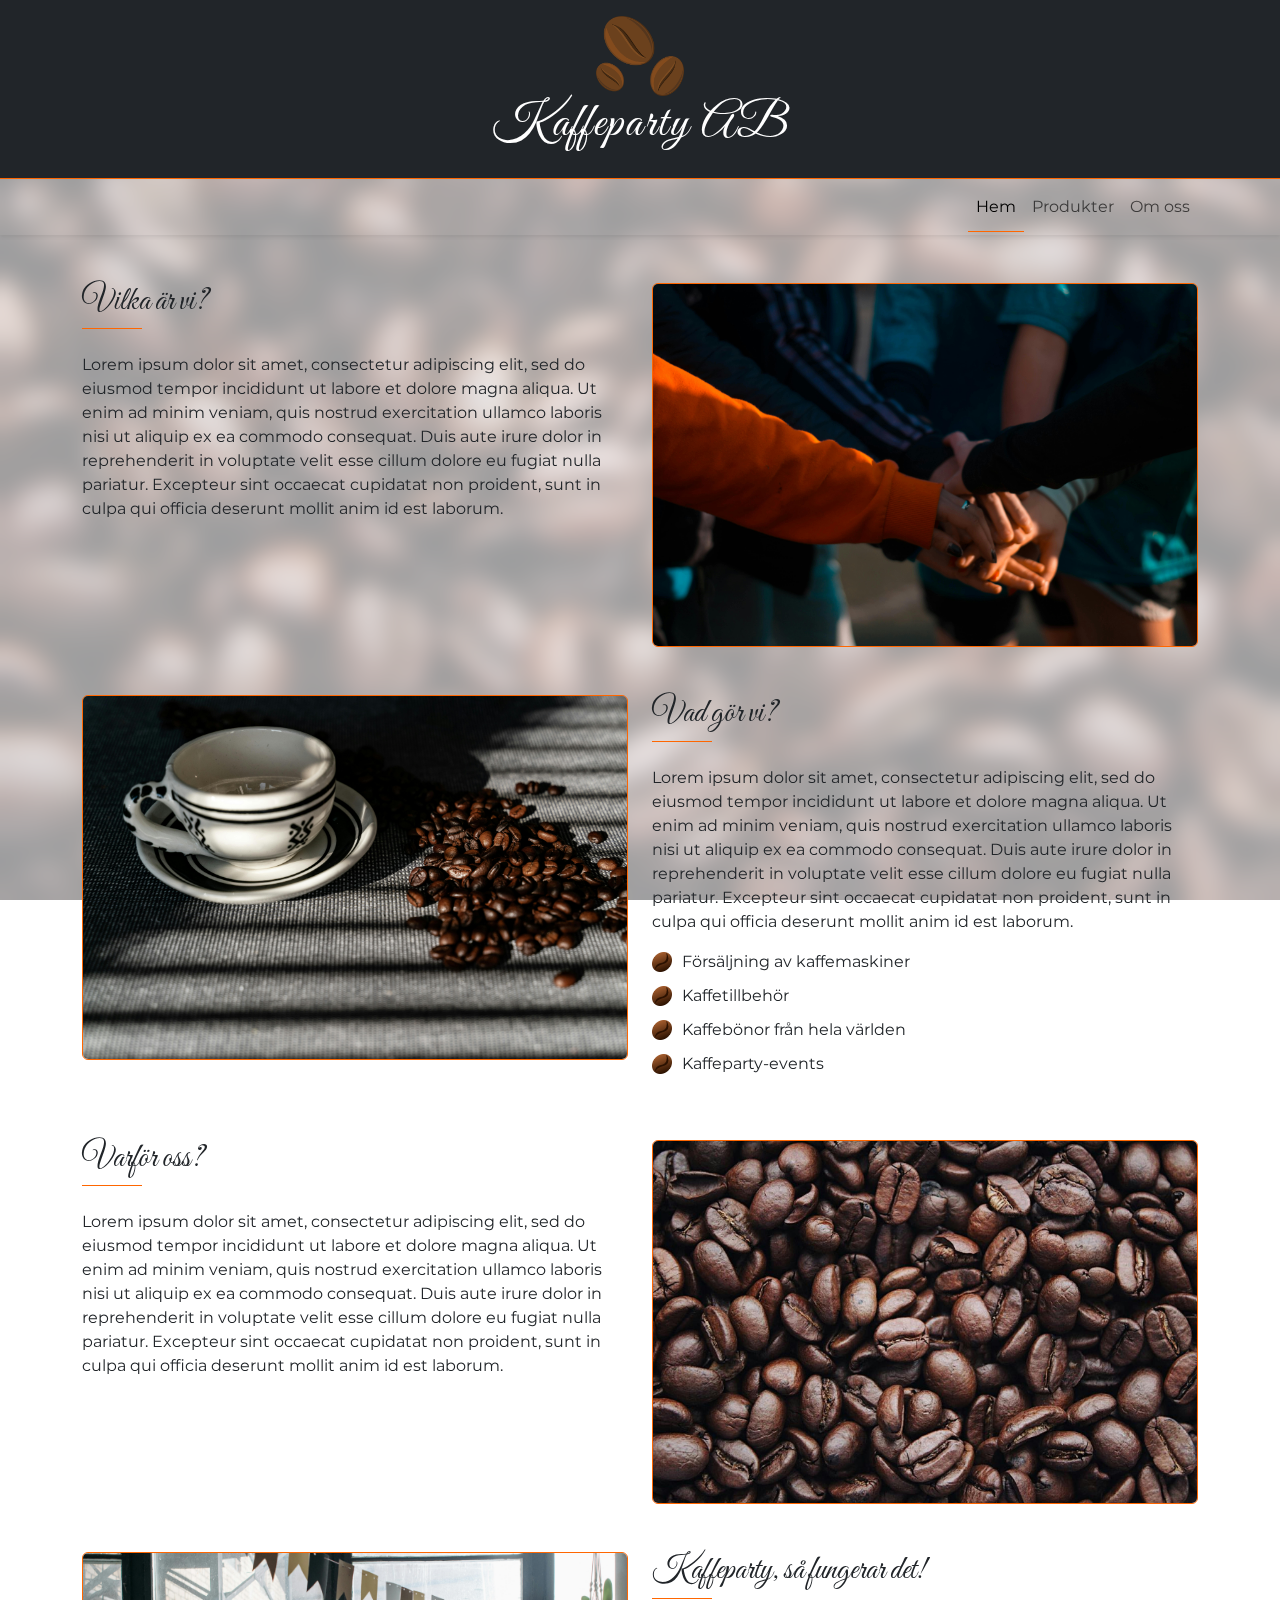
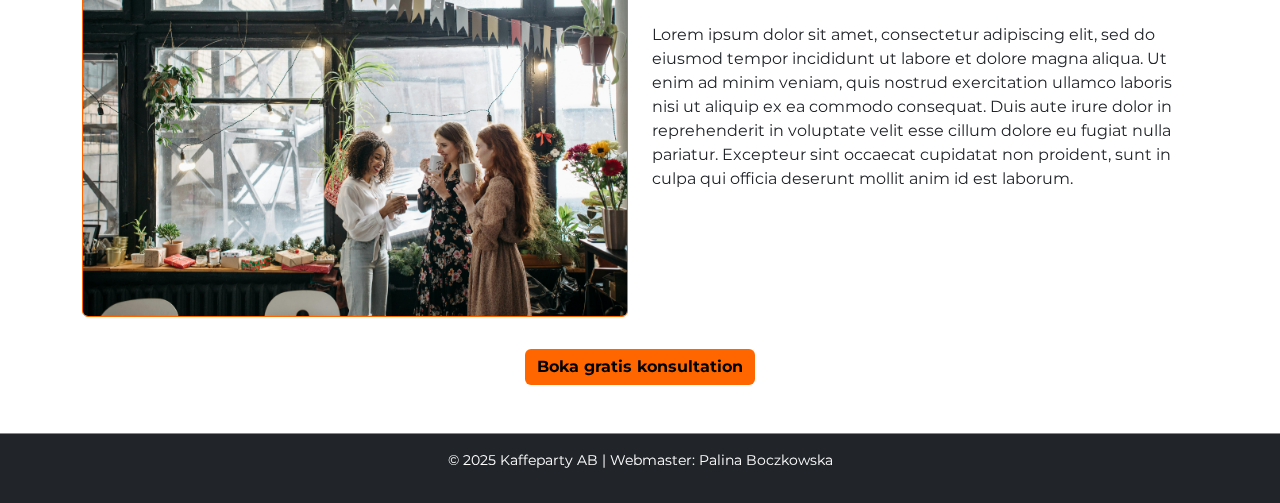
<file: index.html>
<!DOCTYPE html>
<html lang="sv">

<head>
    <meta charset="UTF-8">
    <meta name="viewport" content="width=device-width">
    <title>Kaffeparty</title>
    <!-- Bootstrap -->
    <link href="https://cdn.jsdelivr.net/npm/bootstrap@5.3.2/dist/css/bootstrap.min.css" rel="stylesheet">
    <!-- Custom CSS file -->
    <link href="style.css" rel="stylesheet">
    <link href="https://fonts.googleapis.com/css2?family=Great+Vibes&display=swap" rel="stylesheet">
    <link href="https://fonts.googleapis.com/css2?family=Montserrat:wght@400;700&display=swap" rel="stylesheet">
</head>

<body>
    <!-- Header -->
    <header class="bg-dark text-white text-center p-3">
        <!-- Logo is clickable and links to homepage -->
        <a href="index.html">
            <img src="src/logo.png" alt="Kaffeparty AB logo" class="logo" style="height: 80px;">
        </a>
        <h1>Kaffeparty AB</h1>
    </header>

    <!-- Navbar -->
    <nav class="navbar navbar-expand-lg bg-transparent text-white shadow-sm">
        <div class="container">
            <!-- Burger menu button aligned right -->
            <button class="navbar-toggler ms-auto" type="button" data-bs-toggle="collapse" data-bs-target="#navbarNav">
                <span class="navbar-toggler-icon"></span>
            </button>

            <!-- Navigation links -->
            <div class="collapse navbar-collapse" id="navbarNav">
                <ul class="navbar-nav ms-auto">
                    <li class="nav-item"><a class="nav-link" href="index.html">Hem</a></li>
                    <li class="nav-item"><a class="nav-link" href="products.html">Produkter</a></li>
                    <li class="nav-item"><a class="nav-link" href="about.html">Om oss</a></li>
                </ul>
            </div>
        </div>
    </nav>


    <!-- Main content area -->
    <main class="container my-5">
        <!-- Section: Who are we? -->
        <div class="row section-block">
            <div class="col-md-6">
                <h2>Vilka är vi?</h2>
                <p>Lorem ipsum dolor sit amet, consectetur adipiscing elit, sed do eiusmod tempor incididunt ut labore
                    et dolore magna aliqua.
                    Ut enim ad minim veniam, quis nostrud exercitation ullamco laboris nisi ut aliquip ex ea commodo
                    consequat. Duis aute irure dolor
                    in reprehenderit in voluptate velit esse cillum dolore eu fugiat nulla pariatur. Excepteur sint
                    occaecat cupidatat non proident,
                    sunt in culpa qui officia deserunt mollit anim id est laborum.</p>
            </div>
            <div class="col-md-6">
                <!-- Responsive placeholder image -->
                <img src="src/team.jpg" class="img-fluid rounded" alt="Team">
            </div>
        </div>

        <!-- Section: What do we do? -->
        <div class="row section-block">
            <!-- order-md-2 makes text appear first on mobile -->
            <div class="col-md-6 order-md-2">
                <h2>Vad gör vi?</h2>
                <p>Lorem ipsum dolor sit amet, consectetur adipiscing elit, sed do eiusmod tempor incididunt ut labore
                    et dolore magna aliqua.
                    Ut enim ad minim veniam, quis nostrud exercitation ullamco laboris nisi ut aliquip ex ea commodo
                    consequat. Duis aute irure dolor
                    in reprehenderit in voluptate velit esse cillum dolore eu fugiat nulla pariatur. Excepteur sint
                    occaecat cupidatat non proident,
                    sunt in culpa qui officia deserunt mollit anim id est laborum.</p>
                <ul class="coffee-list">
                    <li>Försäljning av kaffemaskiner</li>
                    <li>Kaffetillbehör</li>
                    <li>Kaffebönor från hela världen</li>
                    <li>Kaffeparty-events</li>
                </ul>
            </div>
            <div class="col-md-6 order-md-1">
                <img src="src/what_we_do.jpg" class="img-fluid rounded" alt="What we do">
            </div>
        </div>

        <!-- Section: Why us? -->
        <div class="row section-block">
            <div class="col-md-6">
                <h2>Varför oss?</h2>
                <p>Lorem ipsum dolor sit amet, consectetur adipiscing elit, sed do eiusmod tempor incididunt ut labore
                    et dolore magna aliqua.
                    Ut enim ad minim veniam, quis nostrud exercitation ullamco laboris nisi ut aliquip ex ea commodo
                    consequat. Duis aute irure dolor
                    in reprehenderit in voluptate velit esse cillum dolore eu fugiat nulla pariatur. Excepteur sint
                    occaecat cupidatat non proident,
                    sunt in culpa qui officia deserunt mollit anim id est laborum.</p>
            </div>
            <div class="col-md-6">
                <img src="src/beans.jpg" class="img-fluid rounded" alt="Beans">
            </div>
        </div>

        <!-- Section: Kaffeparty -->
        <div class="row section-block">
            <div class="col-md-6 order-md-2">
                <h2>Kaffeparty, så fungerar det!</h2>
                <p>Lorem ipsum dolor sit amet, consectetur adipiscing elit, sed do eiusmod tempor incididunt ut labore
                    et dolore magna aliqua.
                    Ut enim ad minim veniam, quis nostrud exercitation ullamco laboris nisi ut aliquip ex ea commodo
                    consequat. Duis aute irure dolor
                    in reprehenderit in voluptate velit esse cillum dolore eu fugiat nulla pariatur. Excepteur sint
                    occaecat cupidatat non proident,
                    sunt in culpa qui officia deserunt mollit anim id est laborum.</p>
            </div>
            <div class="col-md-6 order-md-1">
                <img src="src/coffee_party.jpg" class="img-fluid rounded" alt="Coffee party">
            </div>
        </div>
        <div class="text-center mt-3">
            <a href="about.html" class="btn btn-warning">
                Boka gratis konsultation
            </a>
        </div>
    </main>

    <!-- Footer -->
    <footer class="bg-dark text-white text-center p-3 mt-5">
        <p>&copy; 2025 Kaffeparty AB | Webmaster: Palina Boczkowska</p>
    </footer>

    <!-- Bootstrap JS -->
    <script src="https://cdn.jsdelivr.net/npm/bootstrap@5.3.2/dist/js/bootstrap.bundle.min.js"></script>
    <!-- JS -->
    <script src="script.js"></script>
</body>

</html>
</file>
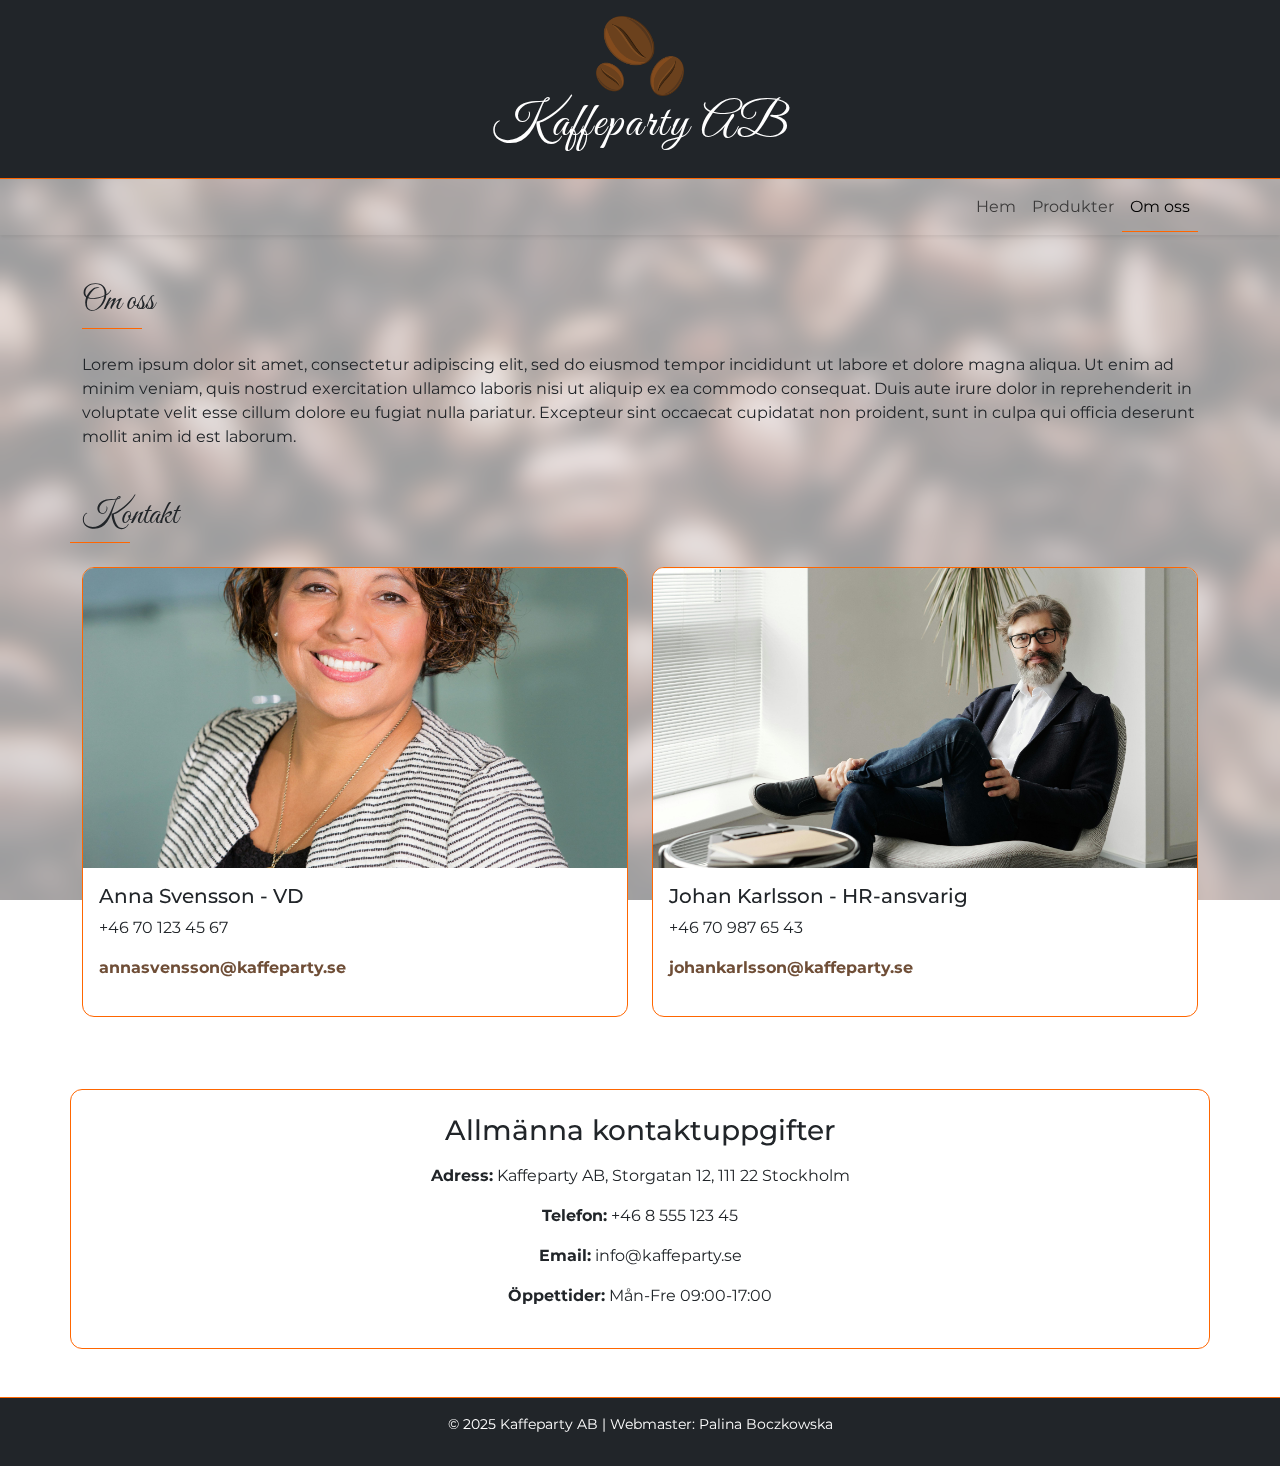
<file: about.html>
<!DOCTYPE html>
<html lang="sv">

<head>
    <meta charset="UTF-8">
    <meta name="viewport" content="width=device-width">
    <title>Kaffeparty</title>
    <!-- Bootstrap -->
    <link href="https://cdn.jsdelivr.net/npm/bootstrap@5.3.2/dist/css/bootstrap.min.css" rel="stylesheet">
    <!-- Custom CSS file -->
    <link href="style.css" rel="stylesheet">
    <link href="https://fonts.googleapis.com/css2?family=Great+Vibes&display=swap" rel="stylesheet">
    <link href="https://fonts.googleapis.com/css2?family=Montserrat:wght@400;700&display=swap" rel="stylesheet">
</head>

<body>
    <!-- Header -->
    <header class="bg-dark text-white text-center p-3">
        <!-- Logo is clickable and links to homepage -->
        <a href="index.html">
            <img src="src/logo.png" alt="Kaffeparty AB logo" class="logo" style="height: 80px;">
        </a>
        <h1>Kaffeparty AB</h1>
    </header>

    <!-- Navbar -->
    <nav class="navbar navbar-expand-lg bg-transparent text-white shadow-sm">
        <div class="container">
            <!-- Burger menu button aligned right -->
            <button class="navbar-toggler ms-auto" type="button" data-bs-toggle="collapse" data-bs-target="#navbarNav">
                <span class="navbar-toggler-icon"></span>
            </button>

            <!-- Navigation links -->
            <div class="collapse navbar-collapse" id="navbarNav">
                <ul class="navbar-nav ms-auto">
                    <li class="nav-item"><a class="nav-link" href="index.html">Hem</a></li>
                    <li class="nav-item"><a class="nav-link" href="products.html">Produkter</a></li>
                    <li class="nav-item"><a class="nav-link" href="about.html">Om oss</a></li>
                </ul>
            </div>
        </div>
    </nav>

    <!-- Main Content -->
    <main class="container my-5">
        <h2>Om oss</h2>
        <p>Lorem ipsum dolor sit amet, consectetur adipiscing elit, sed do eiusmod tempor incididunt ut labore et dolore
            magna aliqua.
            Ut enim ad minim veniam, quis nostrud exercitation ullamco laboris nisi ut aliquip ex ea commodo consequat.
            Duis aute irure dolor
            in reprehenderit in voluptate velit esse cillum dolore eu fugiat nulla pariatur. Excepteur sint occaecat
            cupidatat non proident,
            sunt in culpa qui officia deserunt mollit anim id est laborum.</p>

        <div class="row section-block">
            <h2>Kontakt</h2>
            <!-- CEO -->
            <div class="col-md-6 mb-4">
                <div class="card about-card">
                    <img src="src/vd.jpg" class="card-img-top" alt="VD">
                    <div class="card-body">
                        <h5 class="card-title">Anna Svensson - VD</h5>
                        <p>+46 70 123 45 67</p>
                        <p class="brown">annasvensson@kaffeparty.se</p>
                    </div>
                </div>
            </div>
            <!-- HR -->
            <div class="col-md-6 mb-4">
                <div class="card about-card">
                    <img src="src/hr.jpg" class="card-img-top" alt="HR-ansvarig">
                    <div class="card-body">
                        <h5 class="card-title">Johan Karlsson - HR-ansvarig</h5>
                        <p>+46 70 987 65 43</p>
                        <p class="brown">johankarlsson@kaffeparty.se</p>
                    </div>
                </div>
            </div>
            <!-- Contact Info Block -->
            <section class="contact-info text-dark py-4 mt-5">
                <div class="container text-center">
                    <h3 class="mb-3">Allmänna kontaktuppgifter</h3>
                    <p><strong>Adress:</strong> Kaffeparty AB, Storgatan 12, 111 22 Stockholm</p>
                    <p><strong>Telefon:</strong> +46 8 555 123 45</p>
                    <p><strong>Email:</strong> info@kaffeparty.se</p>
                    <p><strong>Öppettider:</strong> Mån-Fre 09:00-17:00</p>
                </div>
            </section>
        </div>
    </main>

    <!-- Footer -->
    <footer class="bg-dark text-white text-center p-3 mt-5">
        <p>&copy; 2025 Kaffeparty AB | Webmaster: Palina Boczkowska</p>
    </footer>

    <!-- Bootstrap JS -->
    <script src="https://cdn.jsdelivr.net/npm/bootstrap@5.3.2/dist/js/bootstrap.bundle.min.js"></script>
    <!-- JS -->
    <script src="script.js"></script>

</body>

</html>
</file>
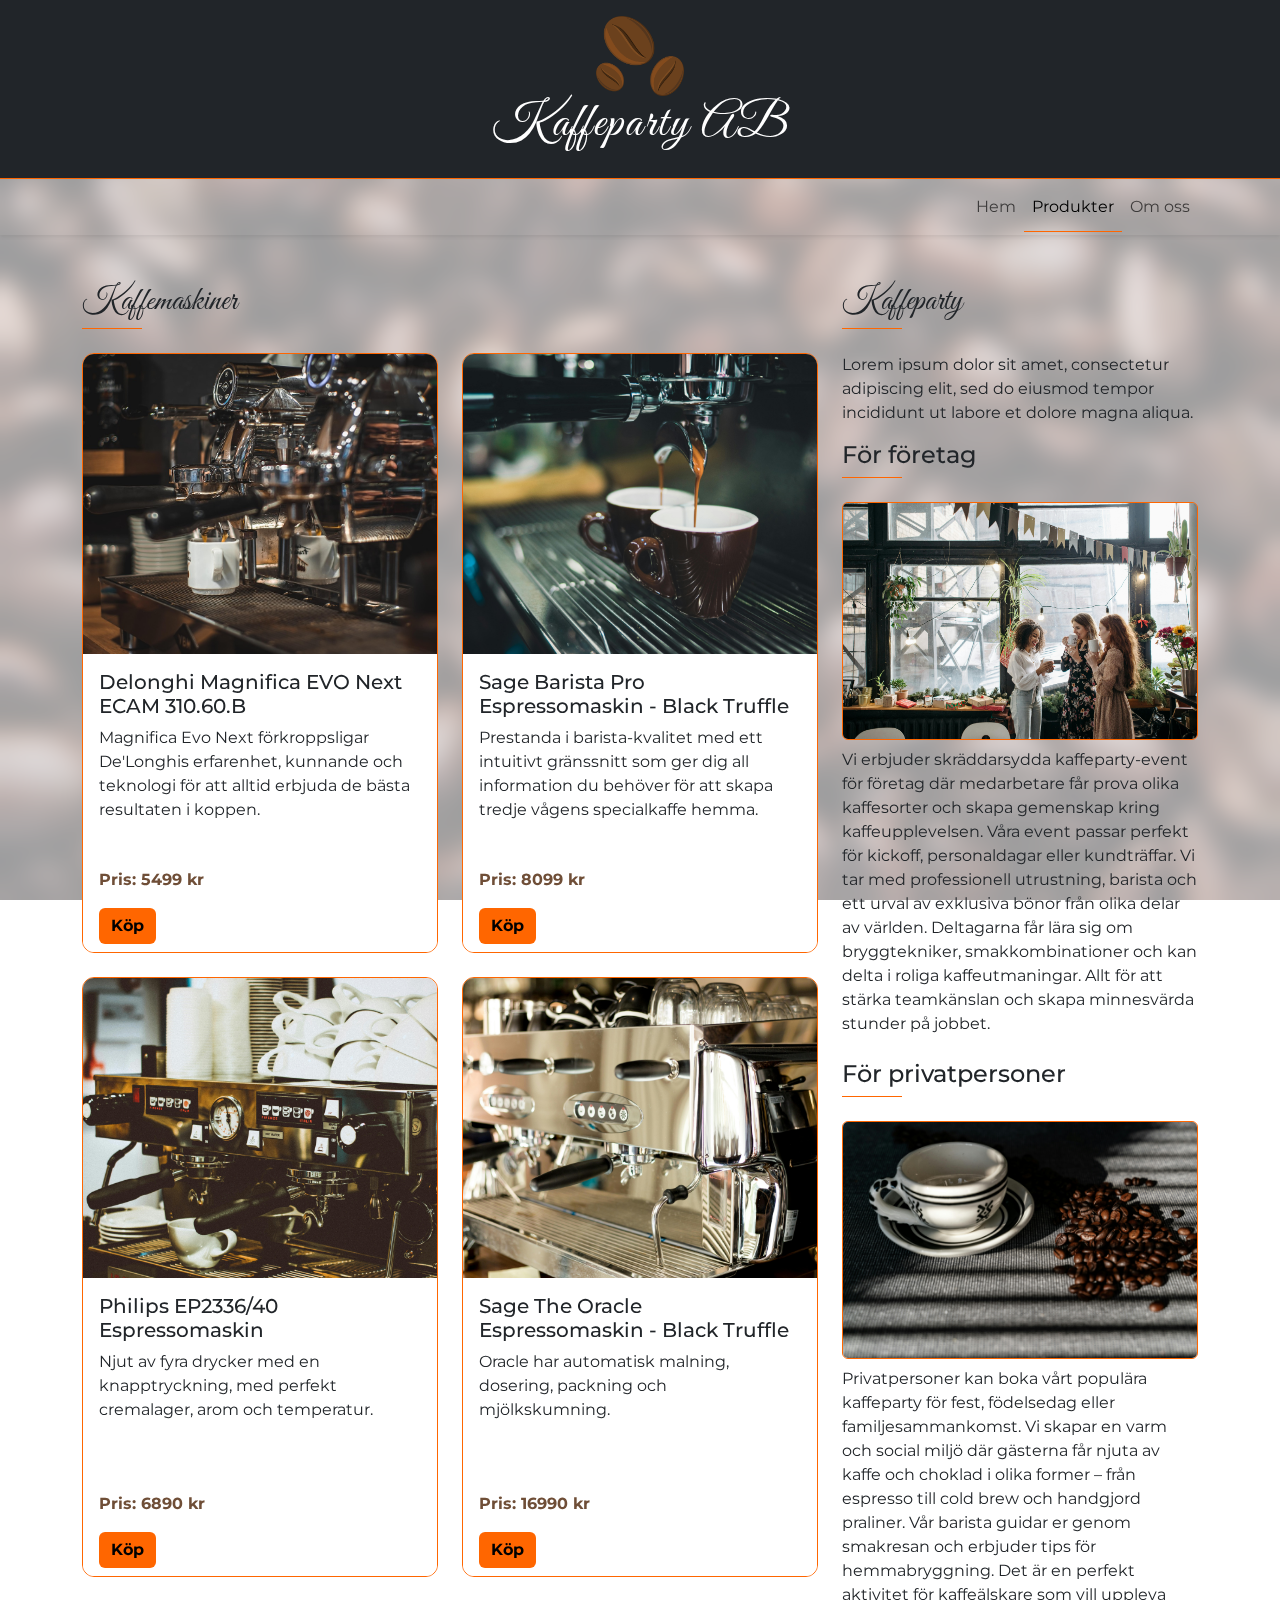
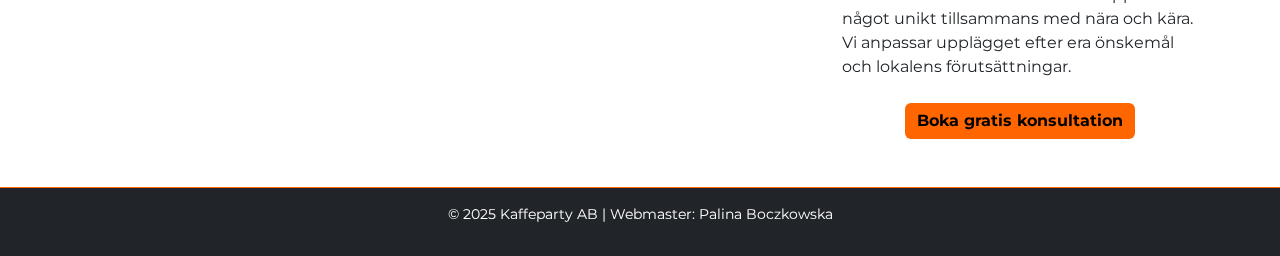
<file: products.html>
<!DOCTYPE html>
<html lang="sv">

<head>
    <meta charset="UTF-8">
    <meta name="viewport" content="width=device-width">
    <title>Kaffeparty</title>
    <!-- Bootstrap -->
    <link href="https://cdn.jsdelivr.net/npm/bootstrap@5.3.2/dist/css/bootstrap.min.css" rel="stylesheet">
    <!-- Custom CSS file -->
    <link href="style.css" rel="stylesheet">
    <link href="https://fonts.googleapis.com/css2?family=Great+Vibes&display=swap" rel="stylesheet">
    <link href="https://fonts.googleapis.com/css2?family=Montserrat:wght@400;700&display=swap" rel="stylesheet">
</head>

<body>
    <!-- Header -->
    <header class="bg-dark text-white text-center p-3">
        <!-- Logo is clickable and links to homepage -->
        <a href="index.html">
            <img src="src/logo.png" alt="Kaffeparty AB logo" class="logo" style="height: 80px;">
        </a>
        <h1>Kaffeparty AB</h1>
    </header>

    <!-- Navbar -->
    <nav class="navbar navbar-expand-lg bg-transparent text-white shadow-sm">
        <div class="container">
            <!-- Burger menu button aligned right -->
            <button class="navbar-toggler ms-auto" type="button" data-bs-toggle="collapse" data-bs-target="#navbarNav">
                <span class="navbar-toggler-icon"></span>
            </button>

            <!-- Navigation links -->
            <div class="collapse navbar-collapse" id="navbarNav">
                <ul class="navbar-nav ms-auto">
                    <li class="nav-item"><a class="nav-link" href="index.html">Hem</a></li>
                    <li class="nav-item"><a class="nav-link" href="products.html">Produkter</a></li>
                    <li class="nav-item"><a class="nav-link" href="about.html">Om oss</a></li>
                </ul>
            </div>
        </div>
    </nav>

    <!-- Main Content -->
    <main class="container my-5">
        <div class="row section-block">
            <!-- Coffee Machines -->
            <div class="col-lg-8">
                <h2>Kaffemaskiner</h2>
                <div class="row">
                    <!-- Product card -->
                    <div class="col-md-6 mb-4">
                        <div class="card d-flex flex-column">
                            <img src="src/coffee-machine1.jpg" class="card-img-top" alt="Delonghi Magnifica">
                            <div class="card-body flex-grow-1">
                                <h5 class="card-title">Delonghi Magnifica EVO Next ECAM 310.60.B</h5>
                                <p class="card-text">Magnifica Evo Next förkroppsligar De'Longhis erfarenhet, kunnande
                                    och teknologi för att alltid erbjuda de bästa resultaten i koppen.</p>
                            </div>
                            <div class="card-footer bg-white border-0">
                                <p class="brown">Pris: 5499 kr</p>
                                <a href="products.html" class="btn btn-warning">Köp</a>
                            </div>
                        </div>
                    </div>
                    <!-- Product card -->
                    <div class="col-md-6 mb-4">
                        <div class="card d-flex flex-column">
                            <img src="src/coffee-machine2.jpg" class="card-img-top" alt="Sage Barista Pro">
                            <div class="card-body flex-grow-1">
                                <h5 class="card-title">Sage Barista Pro Espressomaskin - Black Truffle</h5>
                                <p class="card-text">Prestanda i barista-kvalitet med ett intuitivt gränssnitt som ger
                                    dig all information du behöver för att skapa tredje vågens specialkaffe hemma.</p>
                            </div>
                            <div class="card-footer bg-white border-0">
                                <p class="brown">Pris: 8099 kr</p>
                                <a href="products.html" class="btn btn-warning">Köp</a>
                            </div>
                        </div>
                    </div>
                    <!-- Product card -->
                    <div class="col-md-6 mb-4">
                        <div class="card d-flex flex-column">
                            <img src="src/coffee-machine3.jpg" class="card-img-top" alt="Philips EP2336">
                            <div class="card-body flex-grow-1">
                                <h5 class="card-title">Philips EP2336/40 Espressomaskin</h5>
                                <p class="card-text">Njut av fyra drycker med en knapptryckning, med perfekt cremalager,
                                    arom och temperatur. </p>
                            </div>
                            <div class="card-footer bg-white border-0">
                                <p class="brown">Pris: 6890 kr</p>
                                <a href="products.html" class="btn btn-warning">Köp</a>
                            </div>
                        </div>
                    </div>
                    <!-- Product card -->
                    <div class="col-md-6 mb-4">
                        <div class="card d-flex flex-column">
                            <img src="src/coffee-machine4.jpg" class="card-img-top" alt="Sage The Oracle">
                            <div class="card-body flex-grow-1">
                                <h5 class="card-title">Sage The Oracle Espressomaskin - Black Truffle</h5>
                                <p class="card-text">Oracle har automatisk malning, dosering, packning och
                                    mjölkskumning.</p>
                            </div>
                            <div class="card-footer bg-white border-0">
                                <p class="brown">Pris: 16990 kr</p>
                                <a href="products.html" class="btn btn-warning">Köp</a>
                            </div>
                        </div>
                    </div>
                </div>
            </div>

            <!-- Kaffeparty -->
            <div class="col-lg-4">
                <h2>Kaffeparty</h2>
                <p>Lorem ipsum dolor sit amet, consectetur adipiscing elit, sed do eiusmod tempor incididunt ut labore
                    et dolore
                    magna aliqua.</p>
                <!-- För företag -->
                <div class="mb-4">
                    <h4>För företag</h4>
                    <img src="src/coffee_party.jpg" class="img-fluid rounded mb-2" alt="Kaffeparty för företag">
                    <p>Vi erbjuder skräddarsydda kaffeparty-event för företag där medarbetare får prova olika
                        kaffesorter och skapa gemenskap kring kaffeupplevelsen. Våra event passar perfekt för kickoff,
                        personaldagar eller kundträffar. Vi tar med professionell utrustning, barista och ett urval av
                        exklusiva bönor från olika delar av världen. Deltagarna får lära sig om bryggtekniker,
                        smakkombinationer och kan delta i roliga kaffeutmaningar. Allt för att stärka teamkänslan och
                        skapa minnesvärda stunder på jobbet.</p>
                </div>

                <!-- För privatpersoner -->
                <div class="mb-4">
                    <h4>För privatpersoner</h4>
                    <img src="src/what_we_do.jpg" class="img-fluid rounded mb-2" alt="Kaffeparty för privatpersoner">
                    <p>Privatpersoner kan boka vårt populära kaffeparty för fest, födelsedag eller familjesammankomst.
                        Vi skapar en varm och social miljö där gästerna får njuta av kaffe och choklad i olika former –
                        från espresso till cold brew och handgjord praliner. Vår barista guidar er genom smakresan och
                        erbjuder tips för hemmabryggning. Det är en perfekt aktivitet för kaffeälskare som vill uppleva
                        något unikt tillsammans med nära och kära. Vi anpassar upplägget efter era önskemål och lokalens
                        förutsättningar.</p>
                </div>
                <div class="text-center mt-3">
                    <a href="about.html" class="btn btn-warning">
                        Boka gratis konsultation
                    </a>
                </div>

            </div>

        </div>
    </main>

    <!-- Footer -->
    <footer class="bg-dark text-white text-center p-3 mt-5">
        <p>&copy; 2025 Kaffeparty AB | Webmaster: Palina Boczkowska</p>
    </footer>

    <!-- Bootstrap JS -->
    <script src="https://cdn.jsdelivr.net/npm/bootstrap@5.3.2/dist/js/bootstrap.bundle.min.js"></script>
    <!-- JS -->
    <script src="script.js"></script>
</body>

</html>
</file>
<file: style.css>
/* Background image for all pages */
body {
    font-family: 'Montserrat', sans-serif;
  background: url("src/beans.jpg") no-repeat center center fixed;
  background-size: cover;
  position: relative;
}

/* Overlay to lighten and blur */
body::before {
  content: "";
  position: fixed;
  top: 0;
  left: 0;
  width: 100%;
  height: 100%;
  background: rgba(255, 255, 255, 0.6); /* lightens */
  backdrop-filter: blur(12px);            /* blurs */
  z-index: -1; /* keeps overlay behind content */
}

/* Apply curly font to headings and company name */
h1, h2 {
  font-family: 'Great Vibes', cursive;
}

h2, h4 {
  position: relative;
  padding-bottom: 0.5rem;
  margin-bottom: 1.5rem;
}


h2::after, h4::after {
  content: "";
  position: absolute;
  bottom: 0;
  left: 0;
  width: 60px;
  height: 1px;
  background-color: #ff6600;
}

header {
  border-bottom: 1px solid #ff6600;
}


/* Make company name bigger */
header h1 {
  font-size: 3rem;
  letter-spacing: 2px;
}

.logo {
  border: none;
  border-radius: 0;
}

.section-block {
  margin-top: 3rem; 
  margin-bottom: 2rem; 
}

/* Thin border around all images */
img {
  border: 1px solid #ff6600;
  border-radius: 12px;
}

.card {
  height: 600px;
  border: 1px solid #ff6600;
  border-radius: 12px;
  overflow: hidden;
}

.card-img-top {
  border: none;
  border-radius: 0;
  height: 300px;
  object-fit: cover;
}

.about-card {
  height: 450px;
}


.coffee-list {
  list-style: none; /* remove default bullets */
  padding-left: 0;  /* remove default left padding */
}

.coffee-list li {
  background: url("src/coffee-bean.png") no-repeat left center;
  background-size: 20px 20px;
  padding-left: 30px;
  margin-bottom: 10px;
}

.brown {
  color: #6f4e37;
  font-weight: bold;
}   

.nav-link {
  position: relative;
  transition: color 0.3s ease;
}

.nav-link:hover {
  color: #ff6600;
}

.nav-link.active::after {
  content: "";
  position: absolute;
  bottom: -5px;
  left: 0;
  width: 100%;
  height: 1px;
  background-color: #ff6600;
  transition: width 0.3s ease;
}

.contact-info {
  border: 1px solid #ff6600;
  border-radius: 12px;
  background-color: transparent;
  margin-top: 2rem;
}

.btn-warning {
  background-color: #ff6600;
  border: none;
  font-weight: bold;
}

.btn-warning:hover {
  background-color: #e65c00;
}


footer {
  border-top: 1px solid #ff6600;
  font-size: 0.85rem;
}
</file>
